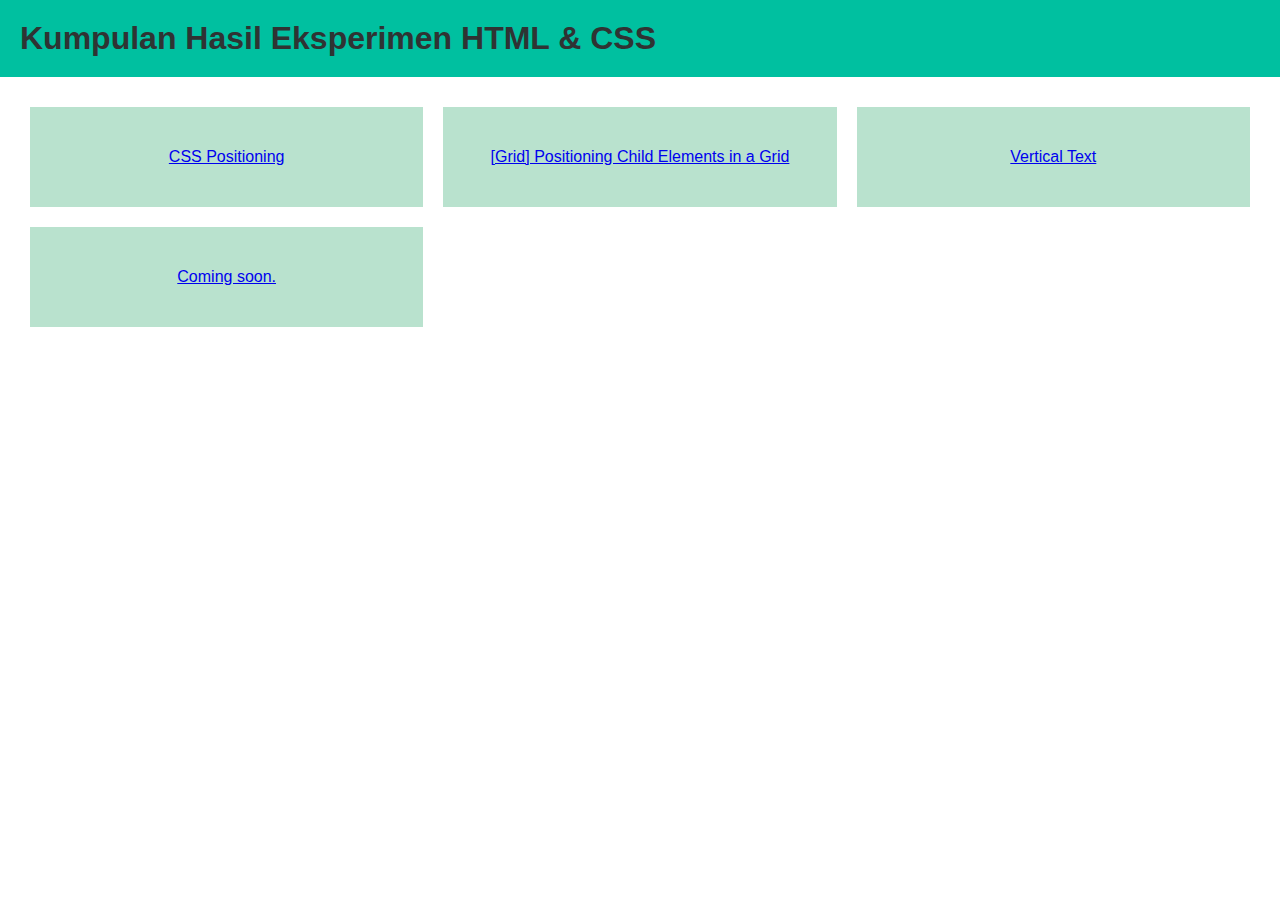
<file: index.html>
<!DOCTYPE html>
<html lang="en">
  <head>
    <meta charset="UTF-8" />
    <meta name="viewport" content="width=device-width, initial-scale=1.0" />
    <title>HTML &amp; CSS Only</title>
    <link rel="stylesheet" href="./index.css" />
  </head>
  <body>
    <header id="doc-header">
      <h1>Kumpulan Hasil Eksperimen HTML &amp; CSS</h1>
    </header>
    <main>
      <section id="container-content">
        <div class="content">
          <a href="./css-positioning/index.html">CSS Positioning</a>
        </div>
        <div class="content">
          <a href="./grid/1-positioning-child-elements-in-a-grid/"
            >[Grid] Positioning Child Elements in a Grid</a
          >
        </div>
        <div class="content">
          <a href="./tricks/vertical-text/index.html">Vertical Text</a>
        </div>
        <div class="content"><a href="#">Coming soon.</a></div>
      </section>
    </main>
    <footer></footer>
  </body>
</html>
</file>
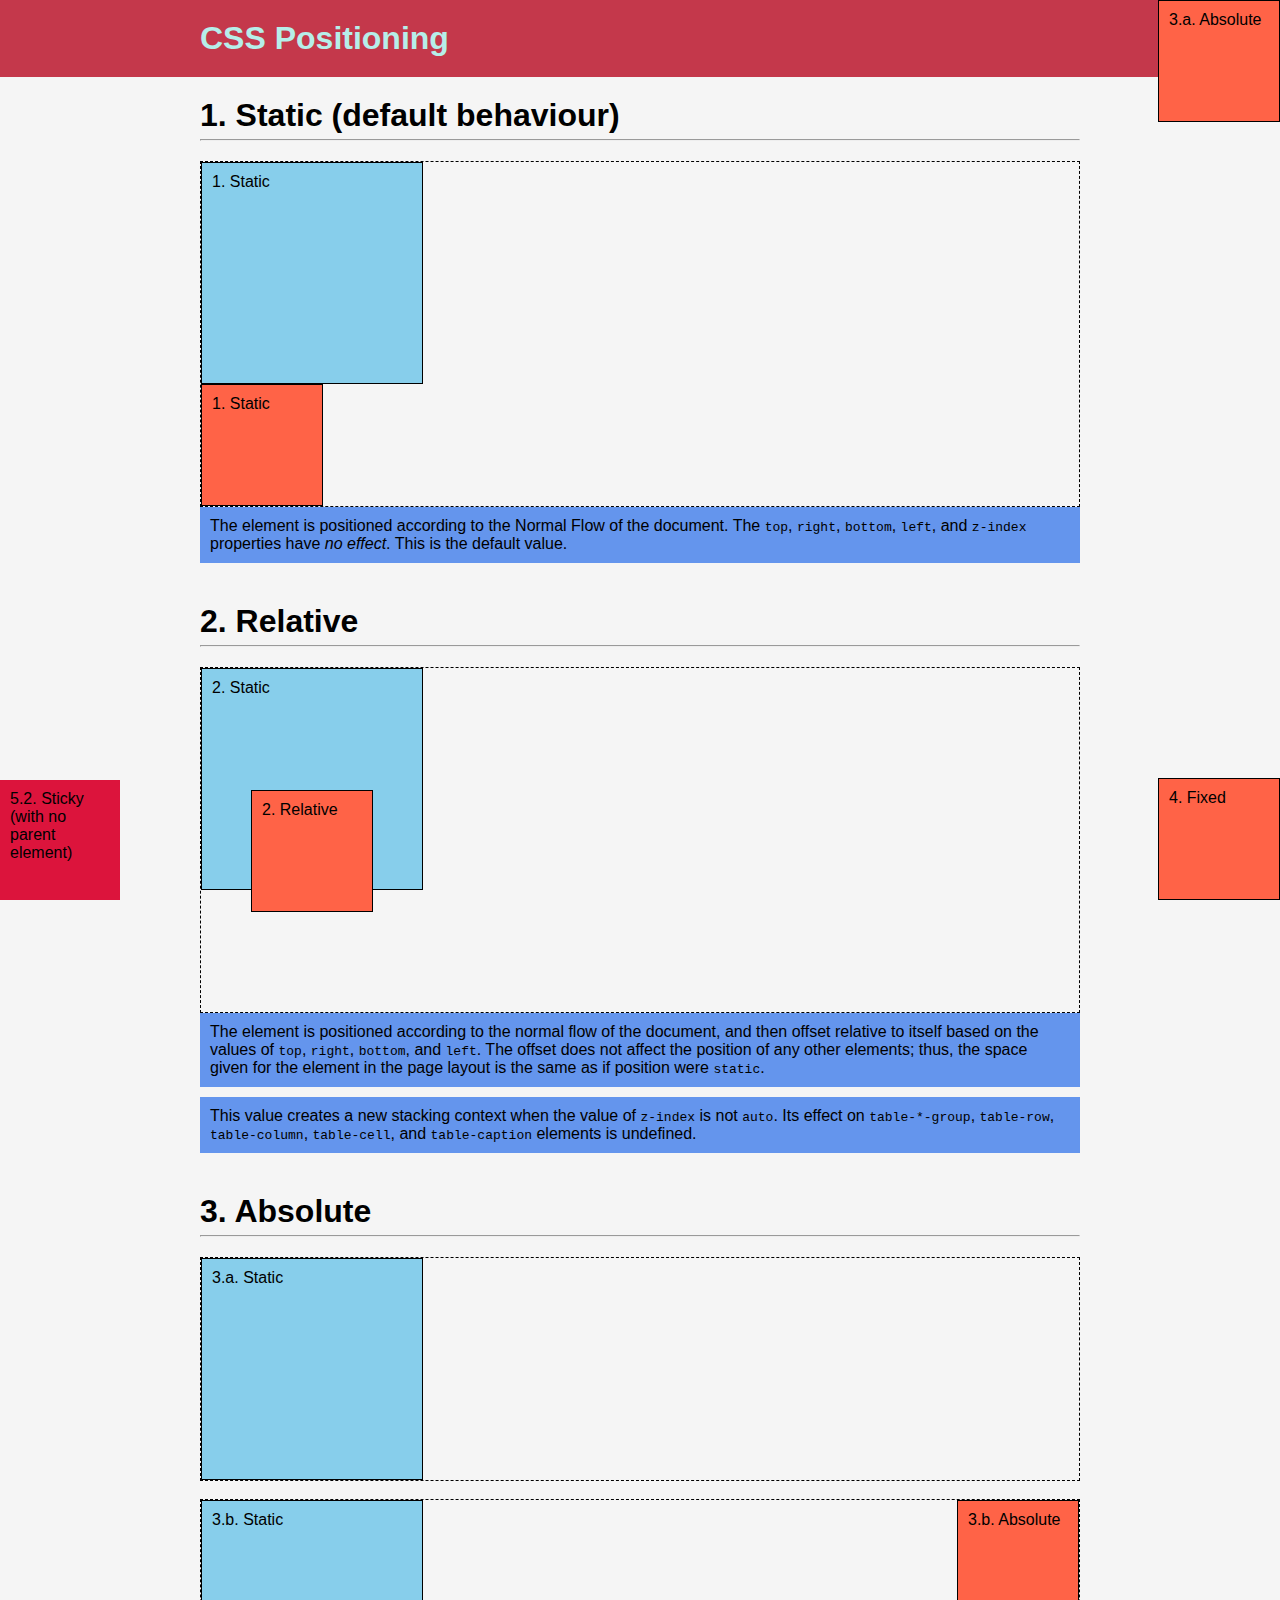
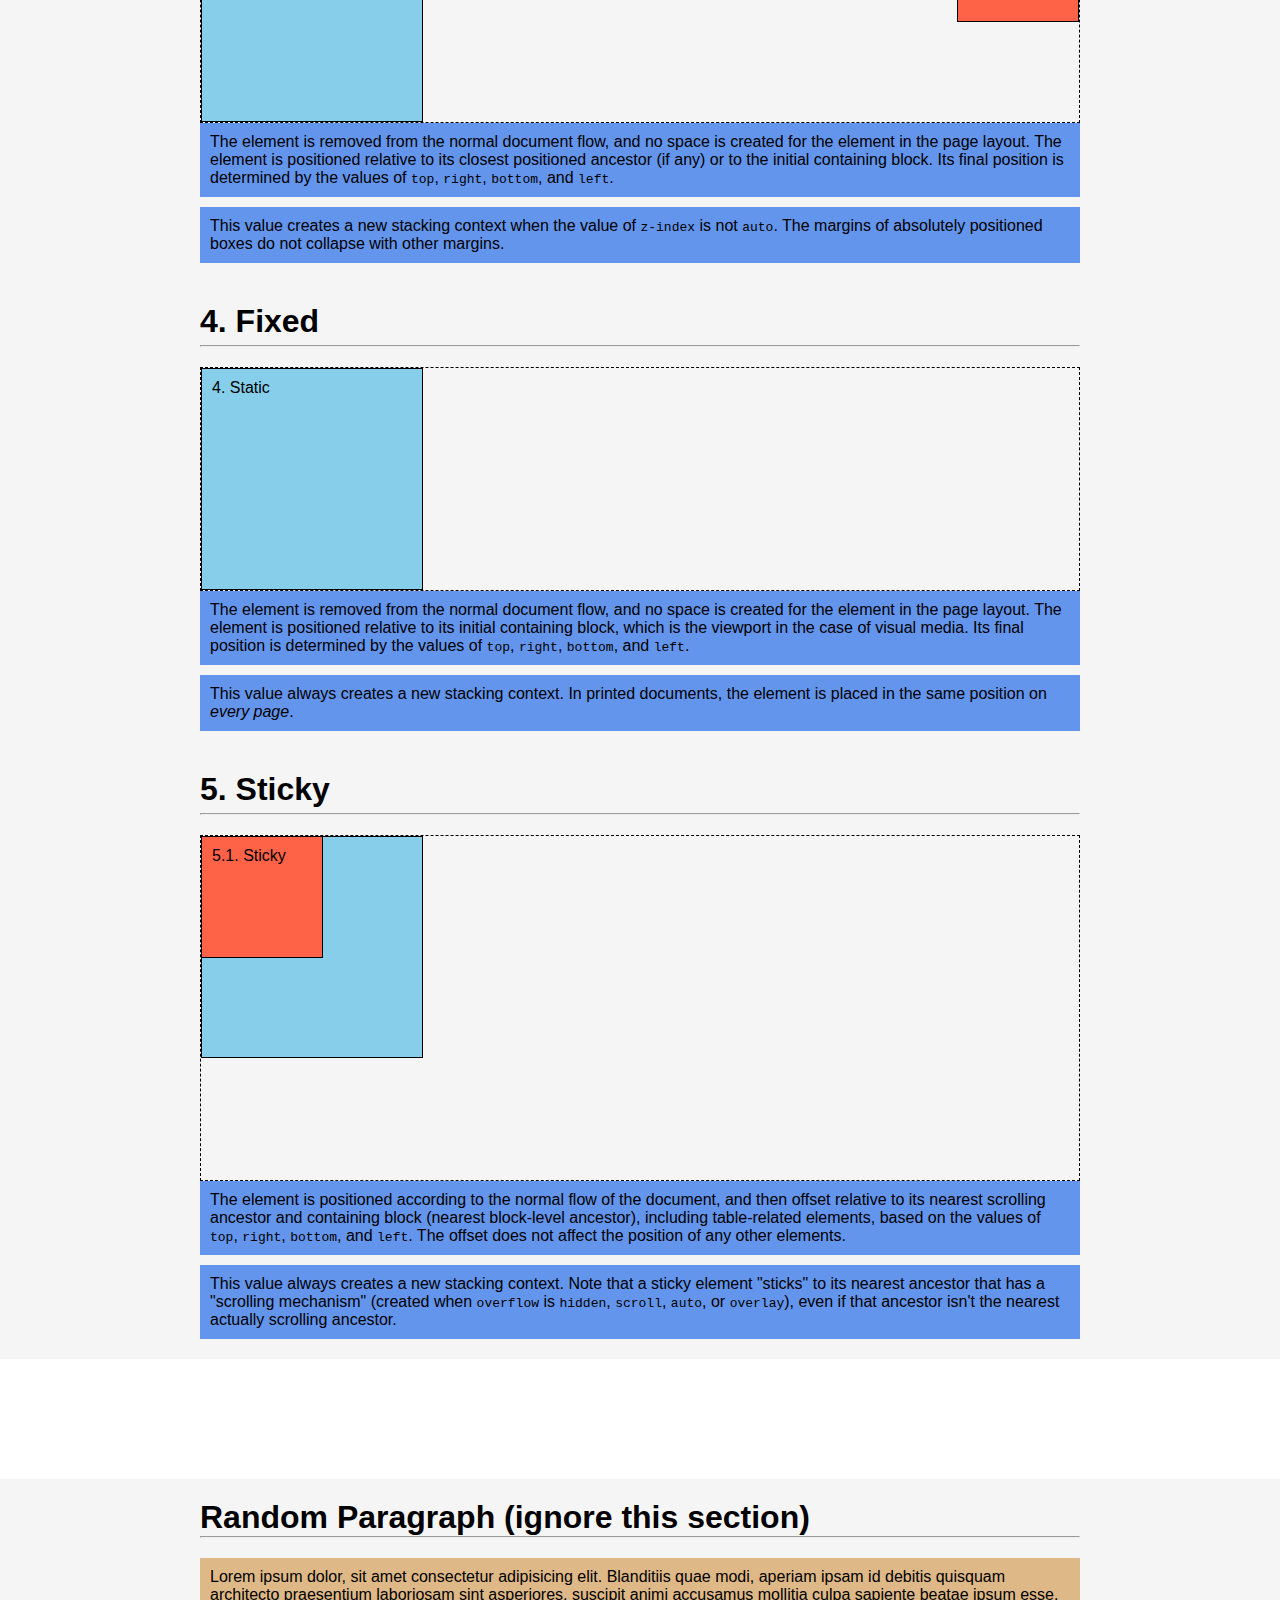
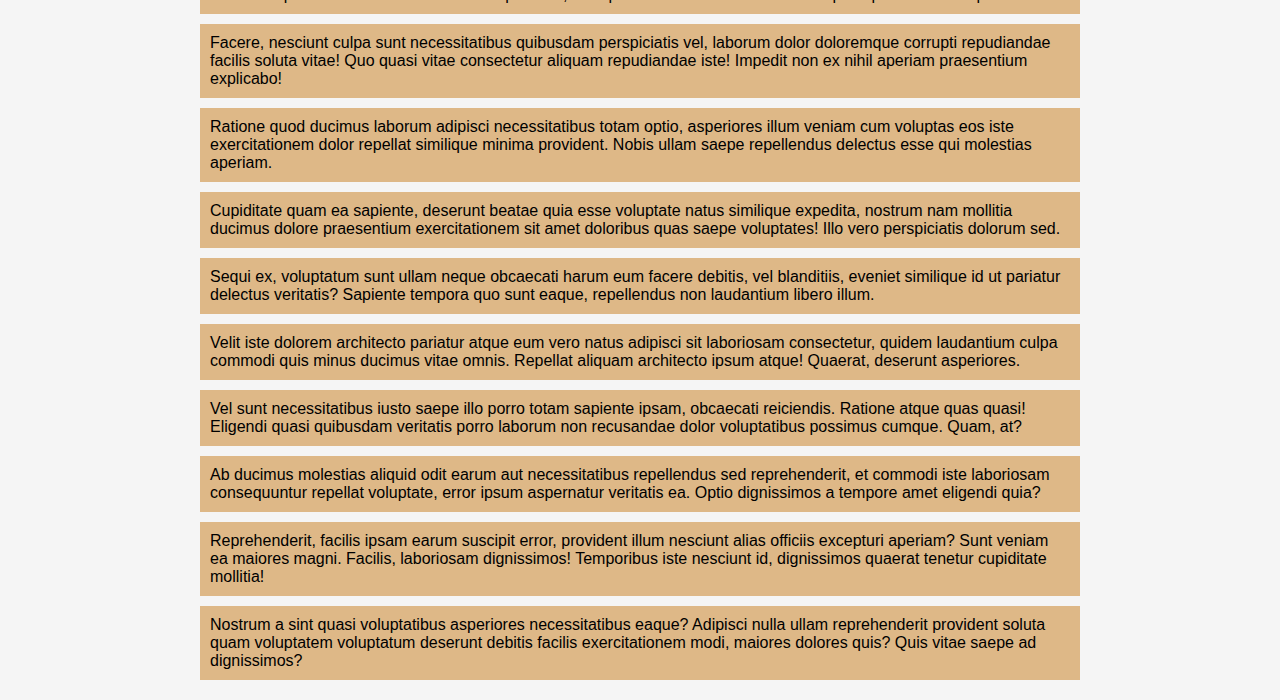
<file: css-positioning/index.html>
<!DOCTYPE html>
<html lang="en">
  <head>
    <meta charset="UTF-8" />
    <meta name="viewport" content="width=device-width, initial-scale=1.0" />
    <title>CSS Positioning</title>
    <link rel="stylesheet" href="./style.css" />
  </head>
  <body>
    <header id="doc-header">
      <h1 id="doc-title">CSS Positioning</h1>
    </header>
    <main>
      <section id="box-static">
        <h1 class="topic-title">1. Static (default behaviour)</h1>
        <hr />
        <div class="container">
          <div class="box-1"><span>1. Static</span></div>
          <div class="box-2"><span>1. Static</span></div>
        </div>
        <p>
          The element is positioned according to the Normal Flow of the
          document. The <code>top</code>, <code>right</code>,
          <code>bottom</code>, <code>left</code>, and
          <code>z-index</code> properties have <em>no effect</em>. This is the
          default value.
        </p>
      </section>

      <section id="box-relative">
        <h1 class="topic-title">2. Relative</h1>
        <hr />
        <div class="container">
          <div class="box-1"><span>2. Static</span></div>
          <div class="box-2"><span>2. Relative</span></div>
        </div>
        <p>
          The element is positioned according to the normal flow of the
          document, and then offset relative to itself based on the values of
          <code>top</code>, <code>right</code>, <code>bottom</code>, and
          <code>left</code>. The offset does not affect the position of any
          other elements; thus, the space given for the element in the page
          layout is the same as if position were <code>static</code>.
        </p>
        <p>
          This value creates a new stacking context when the value of
          <code>z-index</code> is not <code>auto</code>. Its effect on
          <code>table-*-group</code>, <code>table-row</code>,
          <code>table-column</code>, <code>table-cell</code>, and
          <code>table-caption</code> elements is undefined.
        </p>
      </section>

      <section id="box-absolute">
        <h1 class="topic-title">3. Absolute</h1>
        <hr />
        <div class="container">
          <div class="box-1"><span>3.a. Static</span></div>
          <div class="box-2"><span>3.a. Absolute</span></div>
        </div>
        <br />
        <div class="container container-relative">
          <div class="box-1"><span>3.b. Static</span></div>
          <div class="box-2"><span>3.b. Absolute</span></div>
        </div>
        <p>
          The element is removed from the normal document flow, and no space is
          created for the element in the page layout. The element is positioned
          relative to its closest positioned ancestor (if any) or to the initial
          containing block. Its final position is determined by the values of
          <code>top</code>, <code>right</code>, <code>bottom</code>, and
          <code>left</code>.
        </p>
        <p>
          This value creates a new stacking context when the value of
          <code>z-index</code> is not <code>auto</code>. The margins of
          absolutely positioned boxes do not collapse with other margins.
        </p>
      </section>

      <section id="box-fixed">
        <h1 class="topic-title">4. Fixed</h1>
        <hr />
        <div class="container">
          <div class="box-1"><span>4. Static</span></div>
          <div class="box-2"><span>4. Fixed</span></div>
        </div>
        <p>
          The element is removed from the normal document flow, and no space is
          created for the element in the page layout. The element is positioned
          relative to its initial containing block, which is the viewport in the
          case of visual media. Its final position is determined by the values
          of <code>top</code>, <code>right</code>, <code>bottom</code>, and
          <code>left</code>.
        </p>
        <p>
          This value always creates a new stacking context. In printed
          documents, the element is placed in the same position on
          <em>every page</em>.
        </p>
      </section>

      <section id="box-sticky">
        <h1 class="topic-title">5. Sticky</h1>
        <hr />
        <div class="container">
          <div class="box-1"><span>5.1. Static</span></div>
          <div class="box-2"><span>5.1. Sticky</span></div>
        </div>
        <p>
          The element is positioned according to the normal flow of the
          document, and then offset relative to its nearest scrolling ancestor
          and containing block (nearest block-level ancestor), including
          table-related elements, based on the values of <code>top</code>,
          <code>right</code>, <code>bottom</code>, and <code>left</code>. The
          offset does not affect the position of any other elements.
        </p>
        <p>
          This value always creates a new stacking context. Note that a sticky
          element "sticks" to its nearest ancestor that has a "scrolling
          mechanism" (created when <code>overflow</code> is <code>hidden</code>,
          <code>scroll</code>, <code>auto</code>, or <code>overlay</code>), even
          if that ancestor isn't the nearest actually scrolling ancestor.
        </p>
      </section>

      <div id="box-sticky-with-no-parent">
        <span>5.2. Sticky (with no parent element)</span>
      </div>

      <section class="random-p">
        <h1>Random Paragraph (ignore this section)</h1>
        <hr />
        <p>
          Lorem ipsum dolor, sit amet consectetur adipisicing elit. Blanditiis
          quae modi, aperiam ipsam id debitis quisquam architecto praesentium
          laboriosam sint asperiores, suscipit animi accusamus mollitia culpa
          sapiente beatae ipsum esse.
        </p>
        <p>
          Facere, nesciunt culpa sunt necessitatibus quibusdam perspiciatis vel,
          laborum dolor doloremque corrupti repudiandae facilis soluta vitae!
          Quo quasi vitae consectetur aliquam repudiandae iste! Impedit non ex
          nihil aperiam praesentium explicabo!
        </p>
        <p>
          Ratione quod ducimus laborum adipisci necessitatibus totam optio,
          asperiores illum veniam cum voluptas eos iste exercitationem dolor
          repellat similique minima provident. Nobis ullam saepe repellendus
          delectus esse qui molestias aperiam.
        </p>
        <p>
          Cupiditate quam ea sapiente, deserunt beatae quia esse voluptate natus
          similique expedita, nostrum nam mollitia ducimus dolore praesentium
          exercitationem sit amet doloribus quas saepe voluptates! Illo vero
          perspiciatis dolorum sed.
        </p>
        <p>
          Sequi ex, voluptatum sunt ullam neque obcaecati harum eum facere
          debitis, vel blanditiis, eveniet similique id ut pariatur delectus
          veritatis? Sapiente tempora quo sunt eaque, repellendus non laudantium
          libero illum.
        </p>
        <p>
          Velit iste dolorem architecto pariatur atque eum vero natus adipisci
          sit laboriosam consectetur, quidem laudantium culpa commodi quis minus
          ducimus vitae omnis. Repellat aliquam architecto ipsum atque! Quaerat,
          deserunt asperiores.
        </p>
        <p>
          Vel sunt necessitatibus iusto saepe illo porro totam sapiente ipsam,
          obcaecati reiciendis. Ratione atque quas quasi! Eligendi quasi
          quibusdam veritatis porro laborum non recusandae dolor voluptatibus
          possimus cumque. Quam, at?
        </p>
        <p>
          Ab ducimus molestias aliquid odit earum aut necessitatibus repellendus
          sed reprehenderit, et commodi iste laboriosam consequuntur repellat
          voluptate, error ipsum aspernatur veritatis ea. Optio dignissimos a
          tempore amet eligendi quia?
        </p>
        <p>
          Reprehenderit, facilis ipsam earum suscipit error, provident illum
          nesciunt alias officiis excepturi aperiam? Sunt veniam ea maiores
          magni. Facilis, laboriosam dignissimos! Temporibus iste nesciunt id,
          dignissimos quaerat tenetur cupiditate mollitia!
        </p>
        <p>
          Nostrum a sint quasi voluptatibus asperiores necessitatibus eaque?
          Adipisci nulla ullam reprehenderit provident soluta quam voluptatem
          voluptatum deserunt debitis facilis exercitationem modi, maiores
          dolores quis? Quis vitae saepe ad dignissimos?
        </p>
      </section>
    </main>
  </body>
</html>
</file>
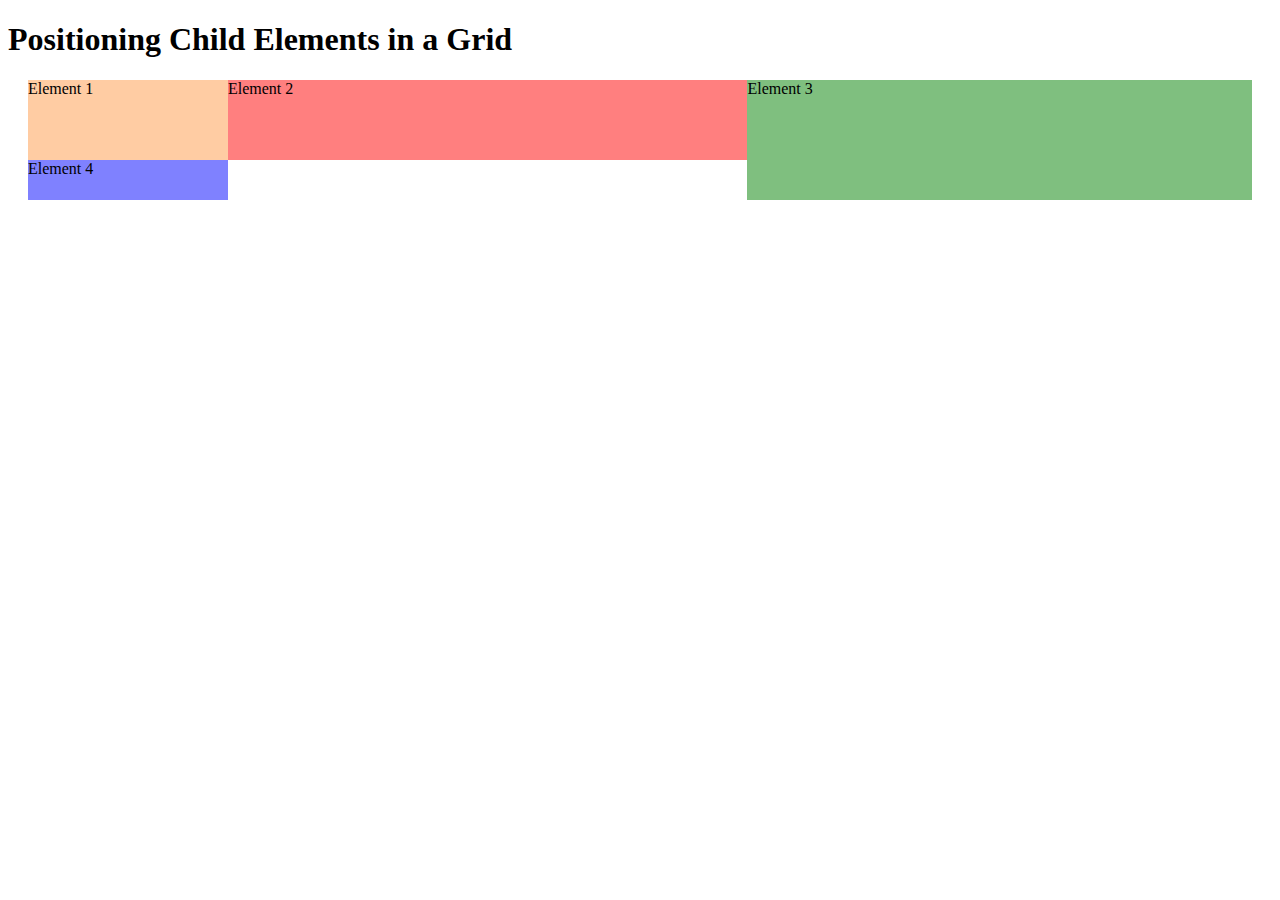
<file: grid/1-positioning-child-elements-in-a-grid/index.html>
<!DOCTYPE html>
<html lang="en">
  <head>
    <meta charset="UTF-8" />
    <meta name="viewport" content="width=device-width, initial-scale=1.0" />
    <meta http-equiv="X-UA-Compatible" content="ie=edge" />
    <title>Positioning Child Elements in a Grid</title>
    <link rel="stylesheet" href="main.css" />
  </head>
  <body>
    <h1>Positioning Child Elements in a Grid</h1>
    <div class="container">
      <div class="el1">Element 1</div>
      <div class="el2">Element 2</div>
      <div class="el3">Element 3</div>
      <div class="el4">Element 4</div>
    </div>
  </body>
</html>
</file>
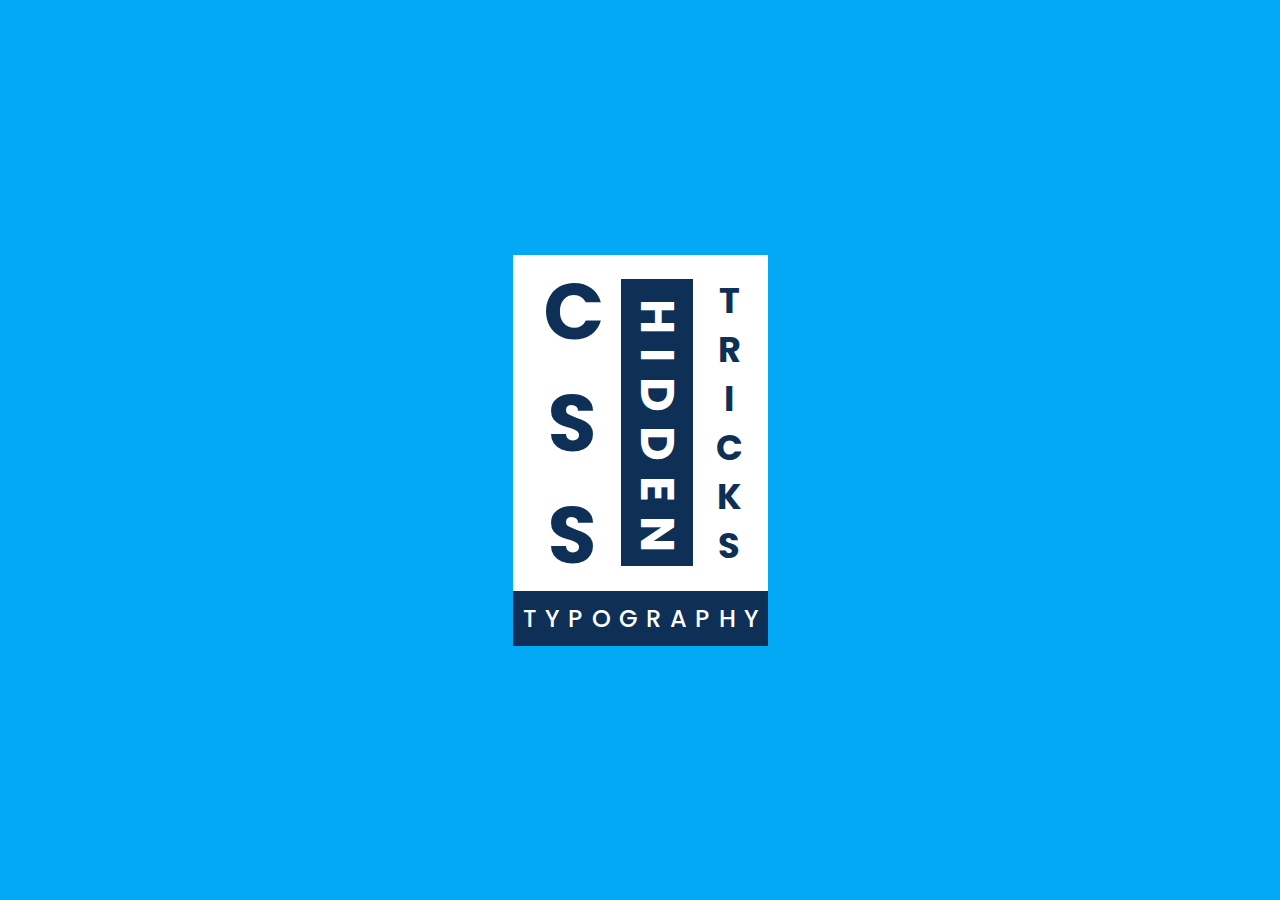
<file: tricks/vertical-text/index.html>
<!DOCTYPE html>
<html lang="en">
  <head>
    <meta charset="UTF-8" />
    <meta name="viewport" content="width=device-width, initial-scale=1.0" />
    <title>Vertical Text</title>
    <link rel="stylesheet" href="style.css" />
  </head>
  <body>
    <section>
      <div class="container">
        <div class="box">
          <h2>CSS</h2>
          <h3>Hidden</h3>
          <h4>Tricks</h4>
        </div>
        <h5>Typography</h5>
      </div>
    </section>
  </body>
</html>
</file>
<file: index.css>
* {
  margin: 0;
}

body {
  font-family: 'Segoe UI', Tahoma, Geneva, Verdana, sans-serif;
  color: rgb(47, 51, 51);
}

body > * {
  padding: 20px;
}

#doc-header {
  background-color: rgb(0, 192, 160);
}

#container-content {
  display: flex;
  flex-wrap: wrap;
}

#container-content .content {
  flex: 0 1 calc(33.333% - 20px);
  background-color: rgba(46, 168, 111, 0.336);

  margin: 10px;
  padding: 10px;

  min-height: 100px;
  box-sizing: border-box;

  display: flex;
}

.content > * {
  margin: auto;
}
</file>
<file: css-positioning/style.css>
* {
  margin: 0;
  font-family: 'Segoe UI', Tahoma, Geneva, Verdana, sans-serif;
}

section {
  background-color: whitesmoke;
  padding: 20px 200px;
}

hr {
  margin-bottom: 20px;
}

code {
  font-family: monospace;
}

p {
  background-color: cornflowerblue;
  padding: 10px;
}

p:not(:first-of-type) {
  margin-top: 10px;
}

.topic-title {
  margin-bottom: 5px;
}

.container {
  border: 1px dashed;
}

.container-relative {
  position: relative;
}

.container > div {
  border: 1px solid;
}

.random-p p {
  background-color: burlywood;
}

#doc-header {
  background-color: rgb(196, 56, 75);
  padding: 20px 200px;
}

#doc-title {
  color: rgb(182, 238, 233);
}

.box-1 {
  padding: 10px;
  width: 200px;
  height: 200px;
  background-color: skyblue;
}

.box-2 {
  padding: 10px;
  width: 100px;
  height: 100px;
  background-color: tomato;
}

#box-relative .box-2 {
  position: relative;
  top: -100px;
  left: 50px;
}

#box-absolute .box-2 {
  position: absolute;
  top: 0;
  right: 0;
}

#box-fixed .box-2 {
  position: fixed;
  bottom: 0;
  right: 0;
}

#box-sticky .box-1 {
  position: sticky;
  top: 0;
}

#box-sticky .box-2 {
  position: sticky;
  bottom: 0;
}

#box-sticky-with-no-parent {
  position: sticky;
  bottom: 0;
  top: 0;

  padding: 10px;
  width: 100px;
  height: 100px;
  background-color: crimson;
}
</file>
<file: grid/1-positioning-child-elements-in-a-grid/main.css>
.container {
  margin: 20px;
  display: grid;
  grid-template-columns: 200px 2fr 20% 1fr;
  grid-template-rows: 5rem 2.5rem;
}

.el1 {
  background: rgba(255, 154, 72, 0.5);
}

.el2 {
  background: rgba(255, 0, 0, 0.5);
}

.el3 {
  background: rgba(0, 128, 0, 0.5);
  grid-column-start: 3;
  grid-column-end: 5;
  grid-row-start: 1;
  grid-row-end: 3;
}

.el4 {
  background: rgba(0, 4, 255, 0.5);
}
</file>
<file: tricks/vertical-text/style.css>
@import url('https://fonts.googleapis.com/css2?family=Poppins:ital,wght@0,100;0,200;0,300;0,400;0,500;0,600;0,700;0,800;0,900;1,100;1,200;1,300;1,400;1,500;1,600;1,700;1,800;1,900&display=swap');

* {
  margin: 0;
  padding: 0;
  box-sizing: border-box;
  font-family: 'Poppins', sans-serif;
}

section {
  display: flex;
  justify-content: center;
  align-items: center;
  min-height: 100vh;
  background-color: #03a9f4;
}

.container {
  text-align: center;
  background-color: #0e2f56;
}

.container .box {
  display: flex;
  justify-content: center;
  align-items: center;
  background-color: #fff;
}

.container .box h2 {
  font-size: 5em;
  line-height: 1.2em;
  writing-mode: vertical-lr;
  text-orientation: upright;
  color: #0e2f56;
}

.container .box h3 {
  writing-mode: vertical-lr;
  font-size: 3em;
  color: #fff;
  text-transform: uppercase;
  background-color: #0e2f56;
  letter-spacing: 0.3em;
  padding-top: 20px;
}

.container .box h4 {
  writing-mode: vertical-lr;
  text-orientation: upright;
  font-size: 2.2em;
  text-transform: uppercase;
  color: #0e2f56;
  padding-left: 10px;
}

.container h5 {
  margin: 10px 0;
  font-weight: 500;
  text-transform: uppercase;
  font-size: 1.5em;
  letter-spacing: 0.35em;
  color: #fff;
  padding-left: 10px;
}
</file>
